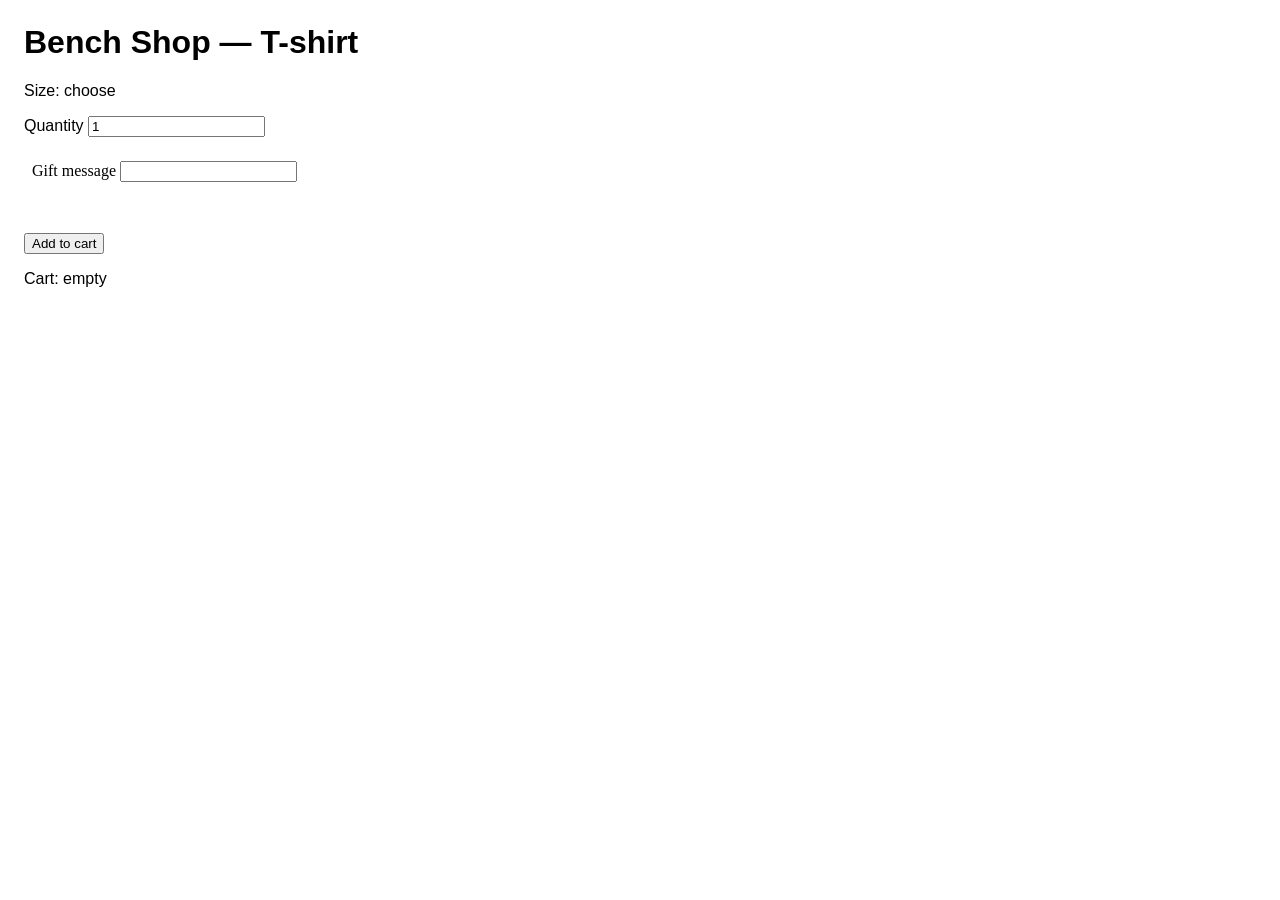
<file: bench/fixtures/shop.html>
<!doctype html><html><head><title>Bench Shop</title>
<style>body{font-family:sans-serif;margin:24px} .menu{border:1px solid #ccc;padding:4px;width:160px} [hidden]{display:none}</style></head>
<body>
<h1>Bench Shop — T-shirt</h1>
<div id="size" role="combobox" aria-label="Size" aria-expanded="false" tabindex="0">Size: <span id="sizeval">choose</span></div>
<div id="menu" class="menu" role="listbox" hidden>
  <div role="option" aria-label="Small">Small</div><div role="option" aria-label="Medium">Medium</div><div role="option" aria-label="Large">Large</div>
</div>
<p><label>Quantity <input id="qty" type="number" min="1" value="1"></label></p>
<iframe id="gift" srcdoc="<label>Gift message <input id='msg' aria-label='Gift message'></label>" style="width:360px;height:60px;border:0"></iframe>
<p><button id="add">Add to cart</button></p>
<p id="cart">Cart: empty</p>
<script>
  // a "modern" dropdown: opens on pointerdown only, picks on mousedown (element.click() would not work)
  const size = document.getElementById('size'), menu = document.getElementById('menu');
  size.addEventListener('pointerdown', () => { menu.hidden = !menu.hidden; size.setAttribute('aria-expanded', String(!menu.hidden)); });
  menu.querySelectorAll('[role=option]').forEach(o => o.addEventListener('mousedown', () => {
    document.getElementById('sizeval').textContent = o.textContent; menu.hidden = true; size.setAttribute('aria-expanded', 'false');
  }));
  // React-style: state only updates from real input events
  let qty = 1; document.getElementById('qty').addEventListener('input', e => { qty = parseInt(e.target.value || '0', 10); });
  document.getElementById('add').addEventListener('click', () => {
    const msg = document.getElementById('gift').contentDocument.getElementById('msg').value;
    const s = document.getElementById('sizeval').textContent;
    document.getElementById('cart').textContent = s === 'choose' ? 'Cart: please choose a size' :
      `Cart: ${qty} × ${s}` + (msg ? ` — gift message: ${msg}` : '');
  });
</script></body></html>
</file>
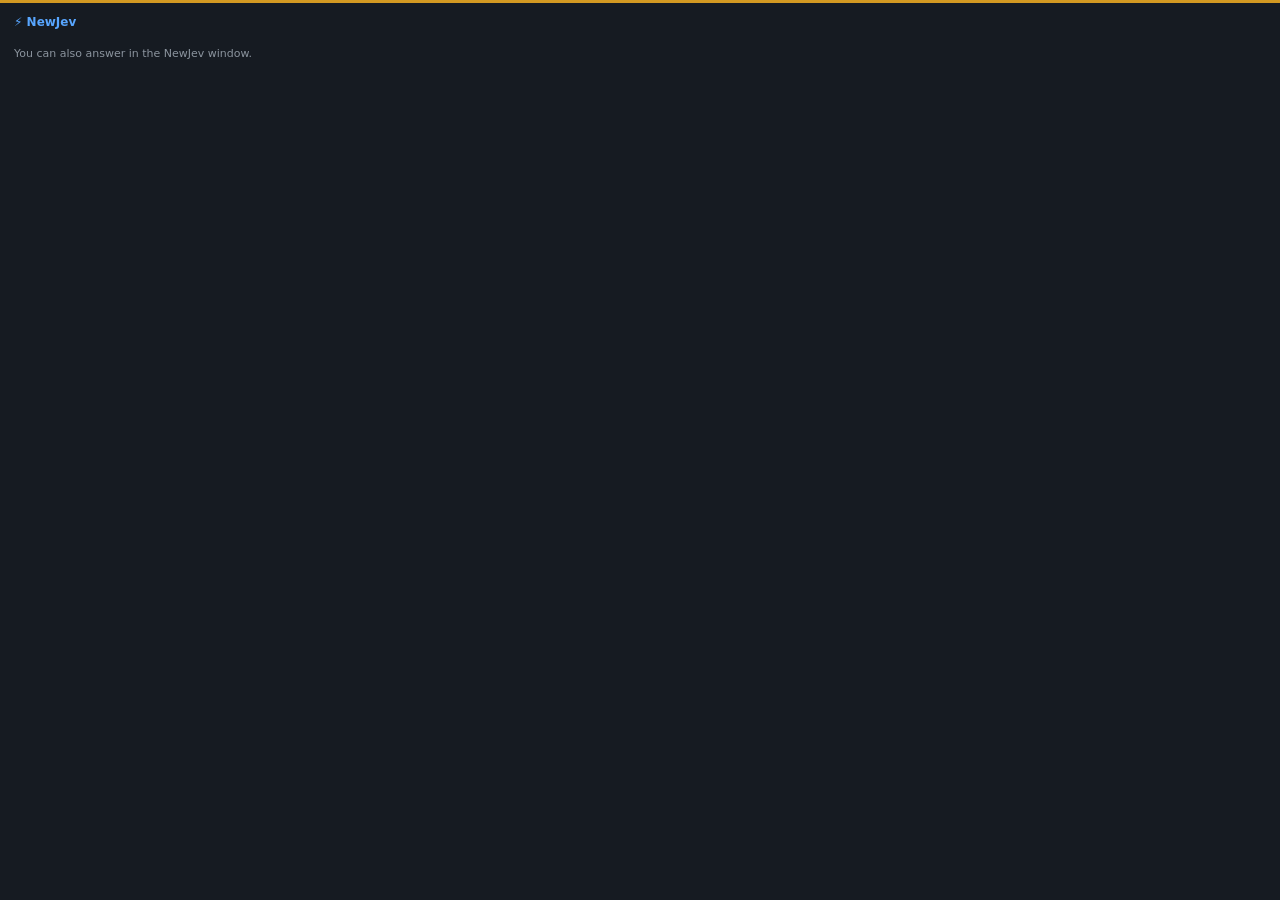
<file: app/ui/static/popup.html>
<!DOCTYPE html>
<html lang="en">
<head>
<meta charset="UTF-8" />
<title>NewJev Agent - needs you</title>
<style>
  :root { color-scheme: dark; }
  body { margin: 0; background: #161b22; color: #e6edf3; font: 13px "Segoe UI", system-ui, sans-serif;
         border-top: 3px solid #d29922; }
  .box { padding: 12px 14px; }
  .brand { color: #58a6ff; font-weight: 700; font-size: 12px; }
  h1 { font-size: 15px; margin: 6px 0 4px; }
  p { margin: 0; white-space: pre-wrap; line-height: 1.4; }
  textarea { width: 100%; box-sizing: border-box; margin-top: 8px; background: #0d1117; color: #e6edf3;
             border: 1px solid #30363d; border-radius: 6px; padding: 6px; font: inherit; }
  .bar { display: flex; gap: 6px; flex-wrap: wrap; margin-top: 10px; }
  button { border: none; border-radius: 6px; padding: 6px 12px; font-weight: 700; cursor: pointer;
           background: #30363d; color: #e6edf3; }
  .primary { background: #238636; color: #fff; } .blue { background: #1f6feb; color: #fff; }
  .danger { background: #da3633; color: #fff; }
  .note { color: #8b949e; font-size: 11px; margin-top: 8px; }
</style>
</head>
<body>
<div class="box">
  <div class="brand">&#9889; NewJev</div>
  <h1 id="t"></h1>
  <p id="m"></p>
  <textarea id="hint" rows="2" style="display:none" placeholder="Your hint for the agent"></textarea>
  <div class="bar" id="bar"></div>
  <div class="note" id="note">You can also answer in the NewJev window.</div>
</div>
<script>
const raw = new URLSearchParams(location.search).get('p') || '';
const p = JSON.parse(new TextDecoder().decode(Uint8Array.from(atob(raw), c => c.charCodeAt(0))));
document.getElementById('t').textContent = p.title;
document.getElementById('m').textContent = p.message;
const hint = document.getElementById('hint');
if (p.hint) { hint.style.display = 'block'; hint.focus(); }
const note = document.getElementById('note');
for (const b of p.buttons) {
  const el = document.createElement('button');
  el.textContent = b.label; el.className = b.style || '';
  el.onclick = async () => {
    let text = b.text || null;
    if (b.use_entry) { text = hint.value.trim(); if (!text) { note.textContent = 'Type a hint first.'; return; } }
    const r = await fetch('/api/respond', { method: 'POST', headers: { 'Content-Type': 'application/json' },
      body: JSON.stringify({ request_id: p.request_id, approved: !!b.approved, remember: !!b.remember, text }) });
    note.textContent = r.ok ? 'Done.' : 'Already answered.';
    setTimeout(() => window.close(), 400);
  };
  document.getElementById('bar').appendChild(el);
}
setInterval(async () => {
  try { const r = await (await fetch('/api/requests/' + p.request_id)).json(); if (!r.pending) window.close(); }
  catch (_) {}
}, 1500);
</script>
</body>
</html>
</file>
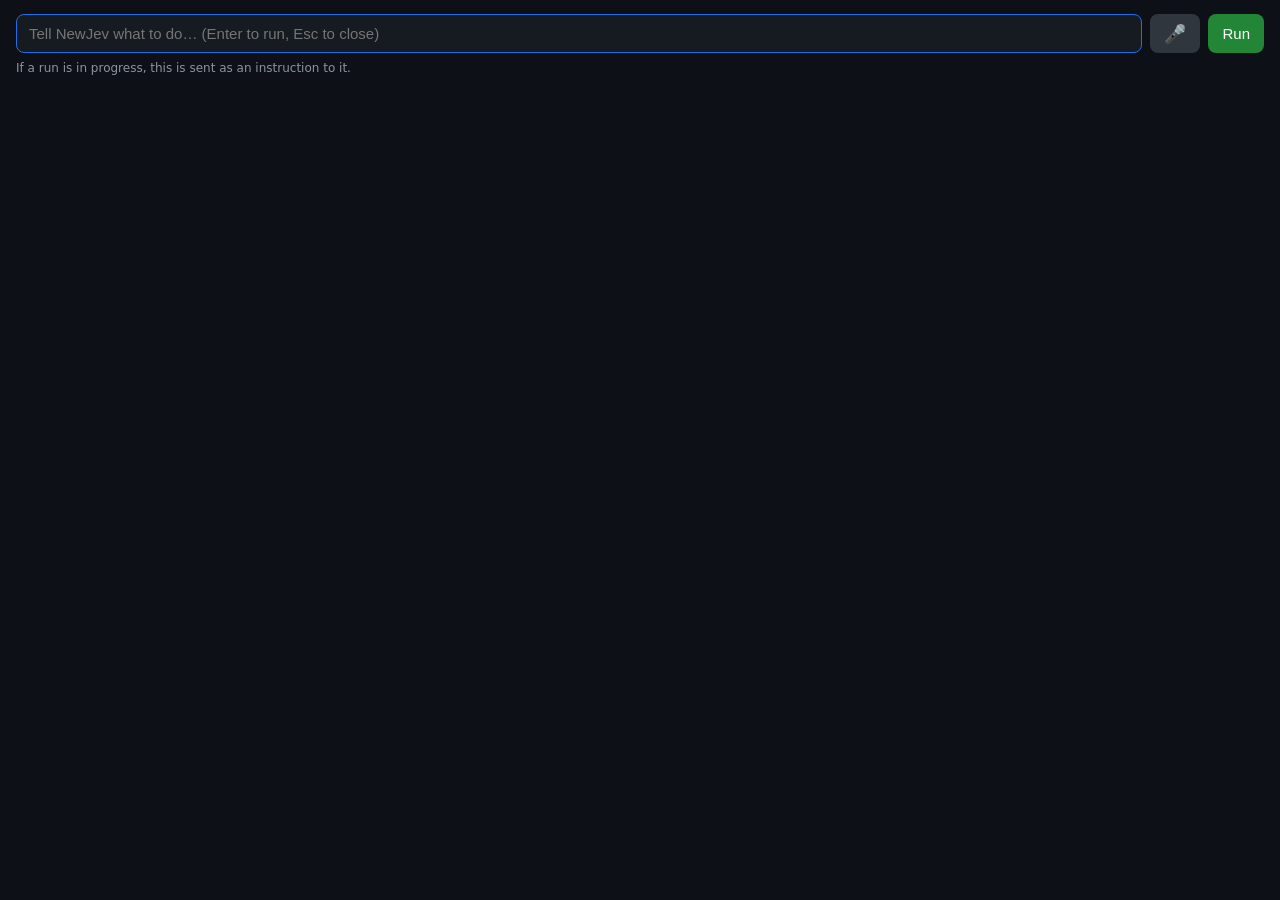
<file: app/ui/static/quick.html>
<!DOCTYPE html>
<html lang="en">
<head>
<meta charset="UTF-8" />
<title>NewJev Quick</title>
<style>
  :root { color-scheme: dark; }
  body { margin: 0; background: #0d1117; color: #e6edf3; font: 14px system-ui, sans-serif; }
  .box { padding: 14px 16px; }
  .row { display: flex; gap: 8px; }
  input { flex: 1; background: #161b22; color: #e6edf3; border: 1px solid #30363d; border-radius: 8px; padding: 10px 12px;
          font-size: 15px; outline: none; }
  input:focus { border-color: #1f6feb; }
  button { border: none; border-radius: 8px; padding: 0 14px; cursor: pointer; font-size: 15px; background: #238636; color: #fff; }
  button.mic { background: #30363d; font-size: 18px; }
  button.mic.on { background: #da3633; }
  .hint { color: #8b949e; font-size: 12px; margin-top: 8px; }
</style>
</head>
<body>
<div class="box">
  <div class="row">
    <input id="g" placeholder="Tell NewJev what to do… (Enter to run, Esc to close)" autofocus />
    <button class="mic" id="mic" title="Speak">&#127908;</button>
    <button id="go">Run</button>
  </div>
  <div class="hint" id="hint">If a run is in progress, this is sent as an instruction to it.</div>
</div>
<script>
const g = document.getElementById('g'), hint = document.getElementById('hint'), mic = document.getElementById('mic');
async function go() {
  const goal = g.value.trim();
  if (!goal) return;
  hint.textContent = 'Sending…';
  try {
    const r = await fetch('/api/quick_run', { method: 'POST', headers: { 'Content-Type': 'application/json' },
                                              body: JSON.stringify({ goal }) });
    const d = await r.json();
    hint.textContent = d.message || 'Sent.';
    setTimeout(() => window.close(), 700);
  } catch (e) { hint.textContent = 'NewJev is not reachable: ' + e; }
}
document.getElementById('go').onclick = go;
g.addEventListener('keydown', e => { if (e.key === 'Enter') go(); if (e.key === 'Escape') window.close(); });
const SR = window.SpeechRecognition || window.webkitSpeechRecognition;
if (!SR) { mic.style.display = 'none'; }
else {
  let rec = null;
  mic.onclick = () => {
    if (rec) { rec.stop(); return; }
    rec = new SR(); rec.lang = navigator.language || 'en-US'; rec.interimResults = true;
    rec.onresult = ev => { g.value = Array.from(ev.results).map(r => r[0].transcript).join(''); };
    rec.onend = () => { mic.classList.remove('on'); rec = null; if (g.value.trim()) go(); };
    rec.onerror = ev => { hint.textContent = 'Voice: ' + ev.error; };
    mic.classList.add('on'); hint.textContent = 'Listening… speak your goal'; rec.start();
  };
  if (location.search.includes('voice=1')) mic.click();
}
</script>
</body>
</html>
</file>
